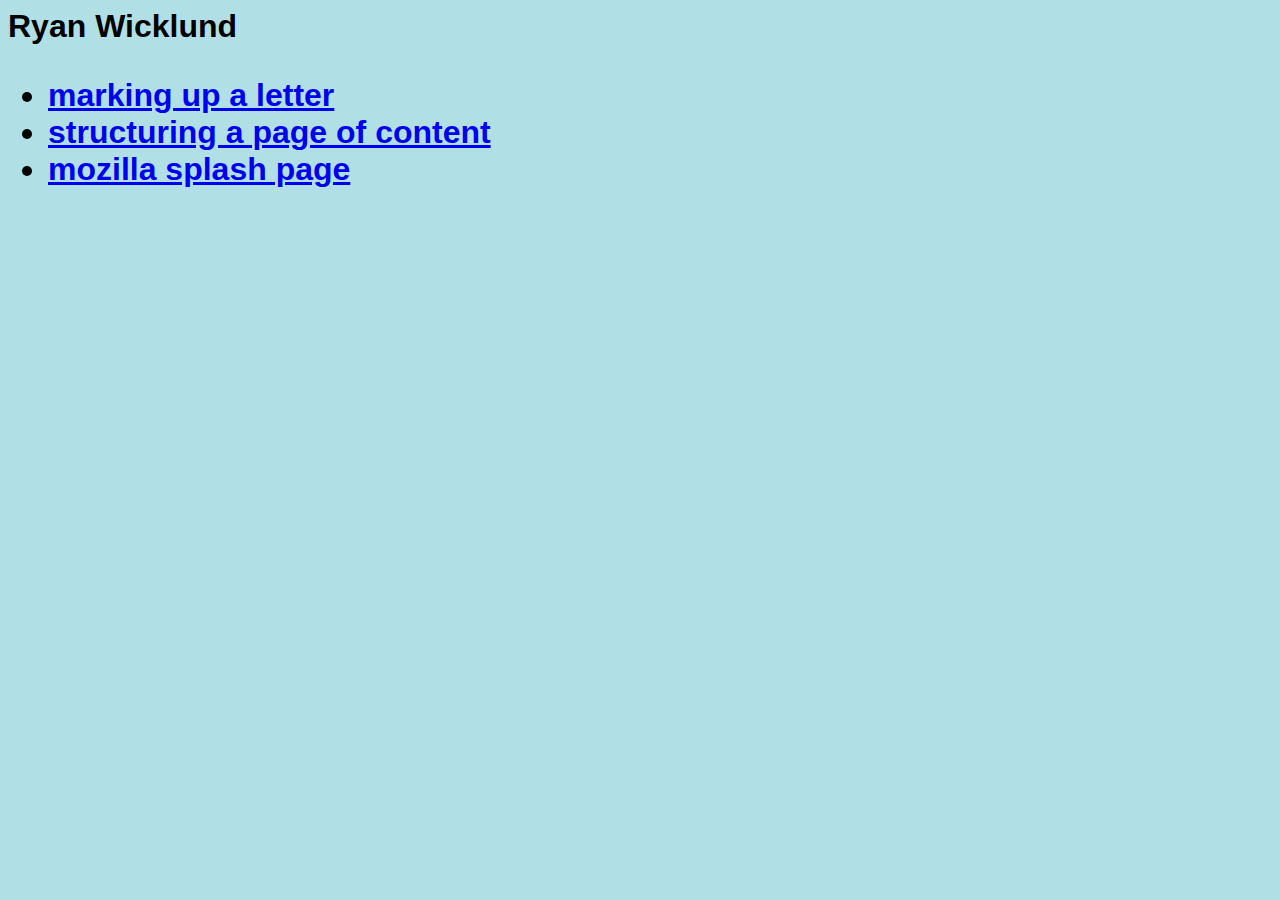
<file: index.html>
<html>
<head>
<title>Ryan Wicklund's Web Page</title>
<style>
  body {font-family: sans-serif;}
</style>
</head>
<body style="background-color:powderblue;">
<h1>
Ryan Wicklund
<br>
<ul>
<li><a href="https://github.com/GuardRW/TCSS-460-HTML/blob/main/marking%20up%20a%20letter.html">marking up a letter</a></li>
<li><a href="https://github.com/GuardRW/TCSS-460-HTML/blob/main/structuringapageofcontent.html">structuring a page of content</a></li>
<li><a href="https://github.com/GuardRW/TCSS-460-HTML/blob/main/mozillasplashpage.html">mozilla splash page</a></li>
</ul>
</h1>
</body>
</html>
</file>
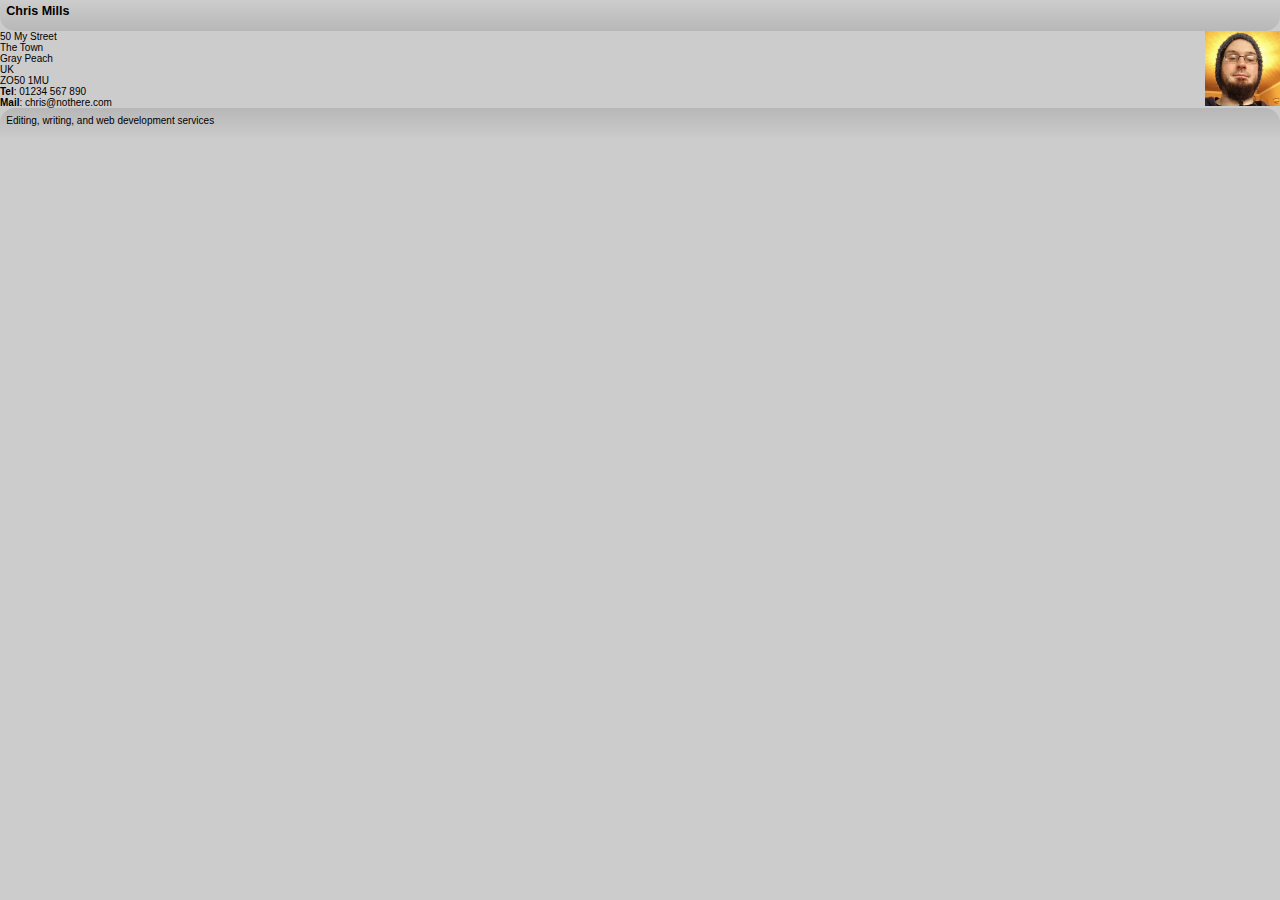
<file: CSS tutorial/fundamentals/index.html>
<!DOCTYPE html>
<html lang="en-US">
  <head>
    <link rel="stylesheet" href="style.css" />
    <meta charset="utf-8">
    <meta name="viewport" content="width=device-width">
    <title>Fundamental CSS comprehension</title>
  </head>
  <body>

  <section class="card">
    <header>
      <h2>Chris Mills</h2>
    </header>
    <article>
      <img src="chris.jpg" alt="A picture of Chris - a man with glasses, a beard, and a silly wooly hat">
      <p>50 My Street<br>
         The Town<br>
         Gray Peach<br>
         UK<br>
         ZO50 1MU<br>
        <strong>Tel</strong>: 01234 567 890<br>
        <strong>Mail</strong>: chris@nothere.com</p>
    </article>
    <footer>
      <p>Editing, writing, and web development services</p>
    </footer>
  </section>

  </body>
</html>
</file>
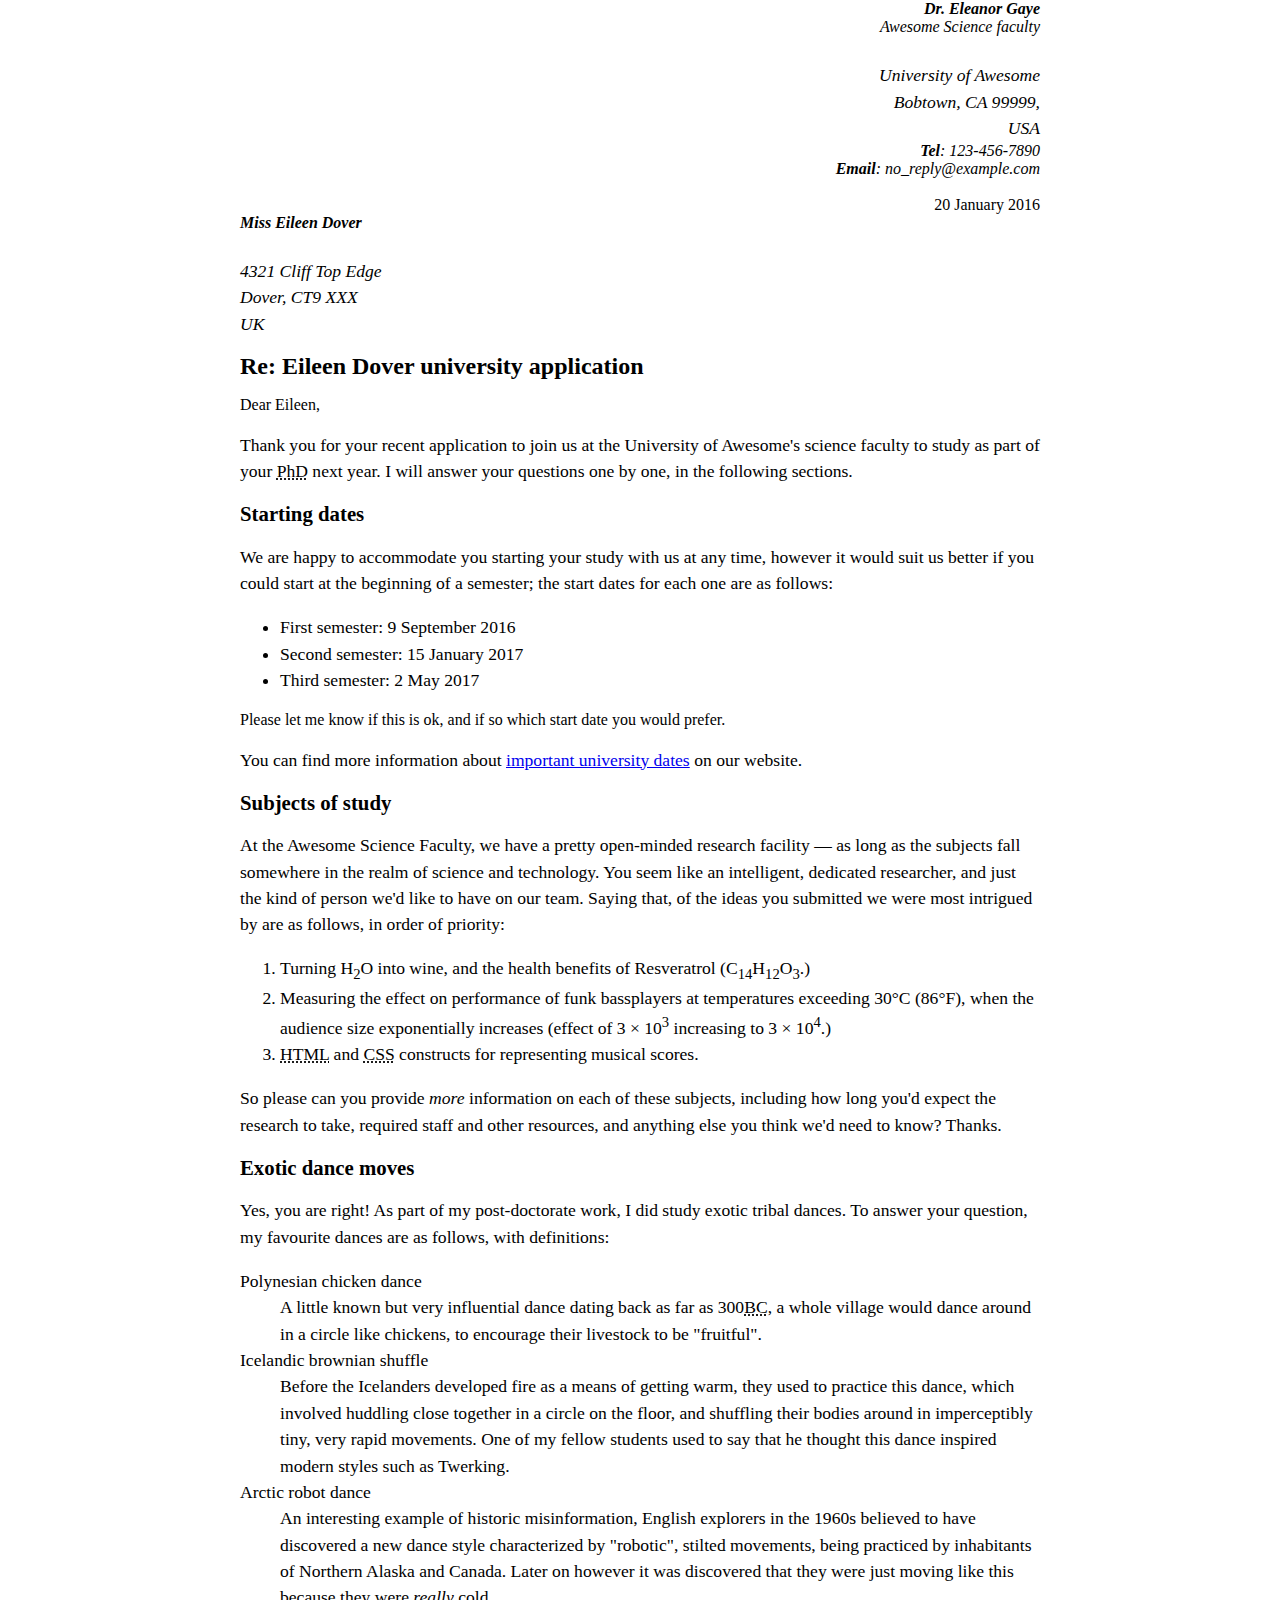
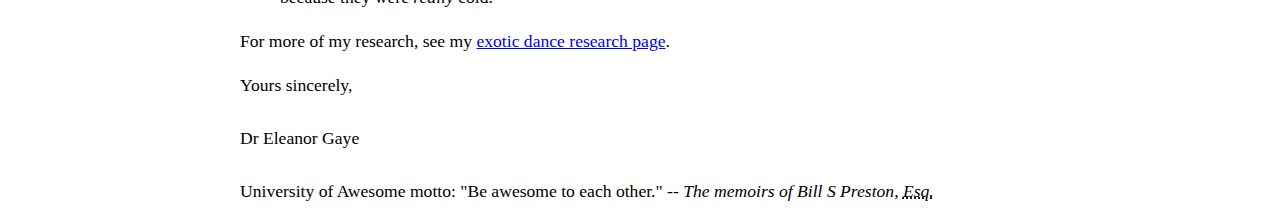
<file: marking up a letter.html>
<html>
<head>
<meta name="author" content="Ryan Wicklund" />
<title>marking up a letter</title>
<meta charset="utf-8" />
<style>
  body {
  max-width: 800px;
  margin: 0 auto;
}

.sender-column {
  text-align: right;
}

h1 {
  font-size: 1.5em;
}

h2 {
  font-size: 1.3em;
}

p,ul,ol,dl,address {
  font-size: 1.1em;
}

p, li, dd, dt, address {
  line-height: 1.5;
}
</style>


</head>
<body>

<div class="sender-column">
<i>
<strong>Dr. Eleanor Gaye</strong>
<br>
Awesome Science faculty
<address>
  <a href="University of Awesome Bobtown, CA 99999, USA"></a><br />
  University of Awesome <br />
  Bobtown, CA 99999, <br />
  USA <br />
</address>
<strong>Tel</strong>: 123-456-7890
<br>
<strong>Email</strong>: no_reply@example.com
<br>
<br>
</i>
<time datetime="2016-01-20">20 January 2016</time>
<br>
</div>
<i>
<strong>Miss Eileen Dover</strong>
<address>
  <a href="4321 Cliff Top Edge Dover, CT9 XXX UK"></a><br />
  4321 Cliff Top Edge <br />
  Dover, CT9 XXX <br />
  UK <br />
</address>

</i>
<h1>Re: Eileen Dover university application</h1>

Dear Eileen,
<br>
<p>
Thank you for your recent application to join us at the University of Awesome's science faculty to study as part of your <abbr title="Doctor of Philosophy">PhD</abbr> next year. I will answer your questions one by one, in the following sections.
</p>
<h2>Starting dates</h2>
<p>
We are happy to accommodate you starting your study with us at any time, however it would suit us better if you could start at the beginning of a semester; the start dates for each one are as follows:
<ul>
<li>First semester: <time datetime="2016-09-09">9 September 2016</time></li>
<li>Second semester: <time datetime="2017-01-15">15 January 2017</time></li>
<li>Third semester: <time datetime="2017-05-02">2 May 2017</time></li>
</ul>
Please let me know if this is ok, and if so which start date you would prefer.
</p>
<p>
You can find more information about <a href="http://example.com">important university dates</a> on our website.
</p>

<h2>Subjects of study</h2>
<p>
At the Awesome Science Faculty, we have a pretty open-minded research facility — as long as the subjects fall somewhere in the realm of science and technology. You seem like an intelligent, dedicated researcher, and just the kind of person we'd like to have on our team. Saying that, of the ideas you submitted we were most intrigued by are as follows, in order of priority:
<ol>
<li>Turning H<sub>2</sub>O into wine, and the health benefits of Resveratrol (C<sub>14</sub>H<sub>12</sub>O<sub>3</sub>.)</li>
<li>Measuring the effect on performance of funk bassplayers at temperatures exceeding 30°C (86°F), when the audience size exponentially increases (effect of 3 × 10<sup>3</sup> increasing to 3 × 10<sup>4</sup>.)</li>
<li><abbr title="Hypertext Markup Language">HTML</abbr> and <abbr title="Cascading Style Sheets">CSS</abbr> constructs for representing musical scores.</li>
</ol>
</p>
<p>
So please can you provide <em>more</em> information on each of these subjects, including how long you'd expect the research to take, required staff and other resources, and anything else you think we'd need to know? Thanks.
</p>

<h2>Exotic dance moves</h2>
<p>
Yes, you are right! As part of my post-doctorate work, I did study exotic tribal dances. To answer your question, my favourite dances are as follows, with definitions:

<dl>
<dt>Polynesian chicken dance</dt>
<dd>
A little known but very influential dance dating back as far as 300<abbr title="Before Christ">BC</abbr>, a whole village would dance around in a circle like chickens, to encourage their livestock to be "fruitful".
</dd>
<dt>Icelandic brownian shuffle</dt>
<dd>
Before the Icelanders developed fire as a means of getting warm, they used to practice this dance, which involved huddling close together in a circle on the floor, and shuffling their bodies around in imperceptibly tiny, very rapid movements. One of my fellow students used to say that he thought this dance inspired modern styles such as Twerking.
</dd>
<dt>Arctic robot dance</dt>
<dd>
An interesting example of historic misinformation, English explorers in the 1960s believed to have discovered a new dance style characterized by "robotic", stilted movements, being practiced by inhabitants of Northern Alaska and Canada. Later on however it was discovered that they were just moving like this because they were <em>really</em> cold.
</dd>
</dl>
<p>
For more of my research, see my <a href="http://example.com">exotic dance research page</a>.
</p>
<p>
Yours sincerely,
<br><br>
Dr Eleanor Gaye
<br><br>
University of Awesome motto: "Be awesome to each other." -- <em>The memoirs of Bill S Preston, <abbr title="Esquire">Esq.</abbr></em>
</p>
</body>
</html>
</file>
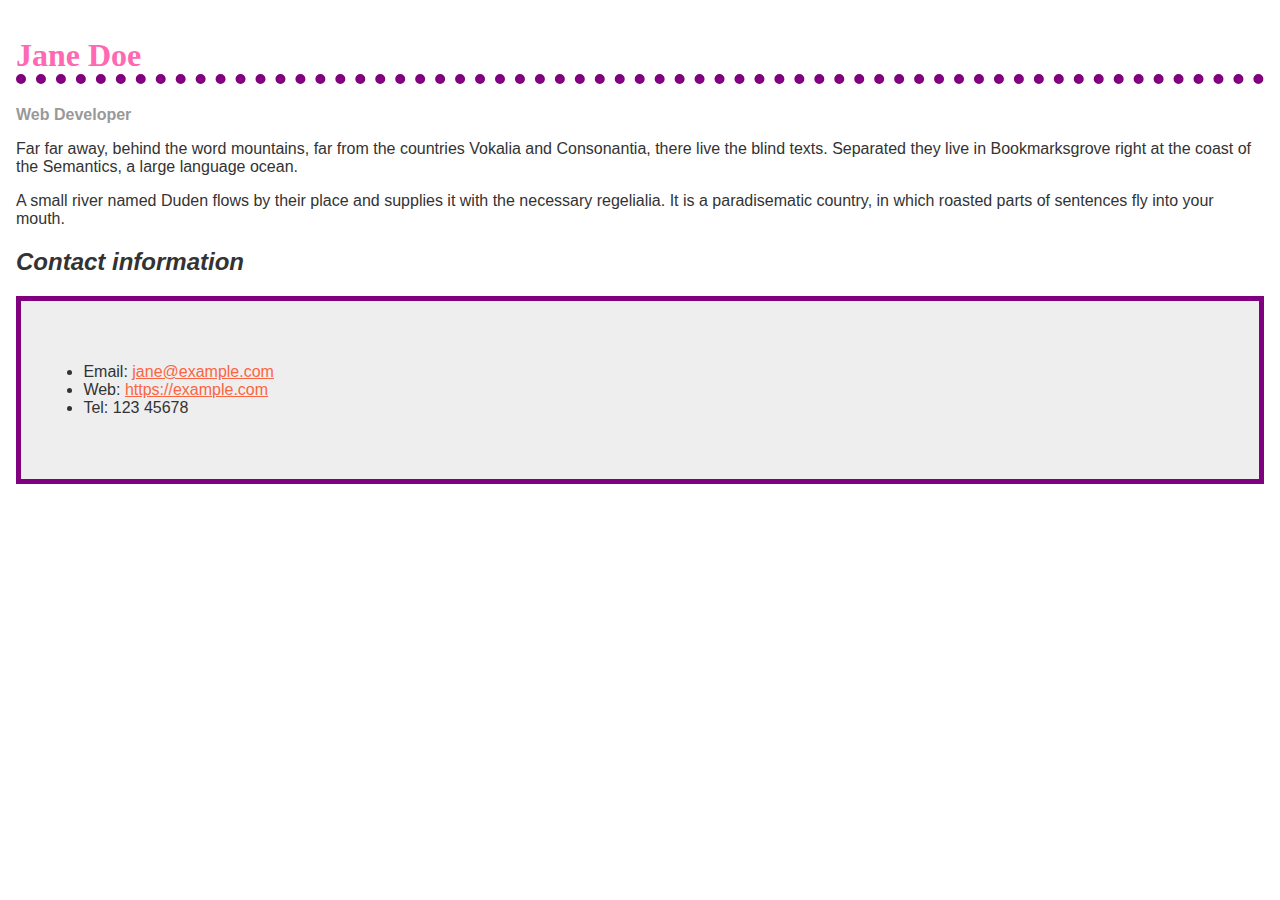
<file: CSS tutorial/biog-download.html>
<!doctype html>
<html lang="en">
  <head>
    <meta charset="utf-8" />
    <meta name="viewport" content="width=device-width" />
    <title>Formatting a biography</title>
    <style>
      body {
        background-color: #fff;
        color: #333;
        font-family: Arial, Helvetica, sans-serif;
        padding: 1em;
        margin: 0;
      }

      h1 {
        color: hotpink;
        font-size: 2em;
        font-family: Georgia, "Times New Roman", Times, serif;
        border-bottom: 10px dotted purple;
      }

      h2 {
        font-size: 1.5em;
        font-style: italic;
      }

      ul {
        background-color: #eeeeee;
        border: 5px solid purple;
        padding: 5%;
      }

      .job-title {
        color: #999999;
        font-weight: bold;
      }

      a:link,
      a:visited {
        color: #fb6542;
      }

      a:hover {
        color: green;
      }
    </style>
  </head>

  <body>
    <h1>Jane Doe</h1>
    <div class="job-title">Web Developer</div>
    <p>
      Far far away, behind the word mountains, far from the countries Vokalia
      and Consonantia, there live the blind texts. Separated they live in
      Bookmarksgrove right at the coast of the Semantics, a large language
      ocean.
    </p>

    <p>
      A small river named Duden flows by their place and supplies it with the
      necessary regelialia. It is a paradisematic country, in which roasted
      parts of sentences fly into your mouth.
    </p>

    <h2>Contact information</h2>
    <ul>
      <li>
        Email:
        <a href="mailto:jane@example.com">jane@example.com</a>
      </li>
      <li>
        Web:
        <a href="https://example.com">https://example.com</a>
      </li>
      <li>Tel: 123 45678</li>
    </ul>
  </body>
</html>
</file>
<file: CSS tutorial/fundamentals/style.css>
/**rulesets **/

body {
    margin: 0;
  }
  
  html {
    font-family: 'Helvetica neue', Arial, 'sans serif';
    font-size: 10px;
    background-color: #ccc;
  }

/** card container**/

/** header/footer**/

/** card contents**/


/* Selectors to be matched up with rulesets */

.card article img
.card footer
.card header
.card

/* Rulesets to be matched up with selectors */

.card {
  width: 35em;
  height: 22em;
  margin: 5em auto;
  background-color: red;
  border: 0.2em solid black;
  border-radius: 1.5em;
}

.card footer{
  background-image: linear-gradient(to bottom,rgba(0,0,0,0.1), rgba(0,0,0,0));
  border-radius: 1.5em 1.5em 0 0;
}

.card header{
  background-image: linear-gradient(to bottom,rgba(0,0,0,0), rgba(0,0,0,0.1));
  border-radius: 0 0 1.5em 1.5em;
}

.card article img {
  height: 7.5em;
  background-color: rgba(0,0,0,0.5);
  max-height: 100%;
  float: right;
}

.card header {
    height: 1.875em;
    padding: 0.625em;
}

.card footer {
    height: 1.875em;
    padding: 0.625em;
}

h2 {
    margin: 0;
}

p {
    margin: 0;
}

h2 {
    font-size: 1.25em;
    line-height: 0.9375em;
}
p footer {
    font-size: 0.9375em;
    line-height: 0.9375em;
}

p article {
    padding-left: 0;
    color: rgb(57, 227, 239);
}
</file>
